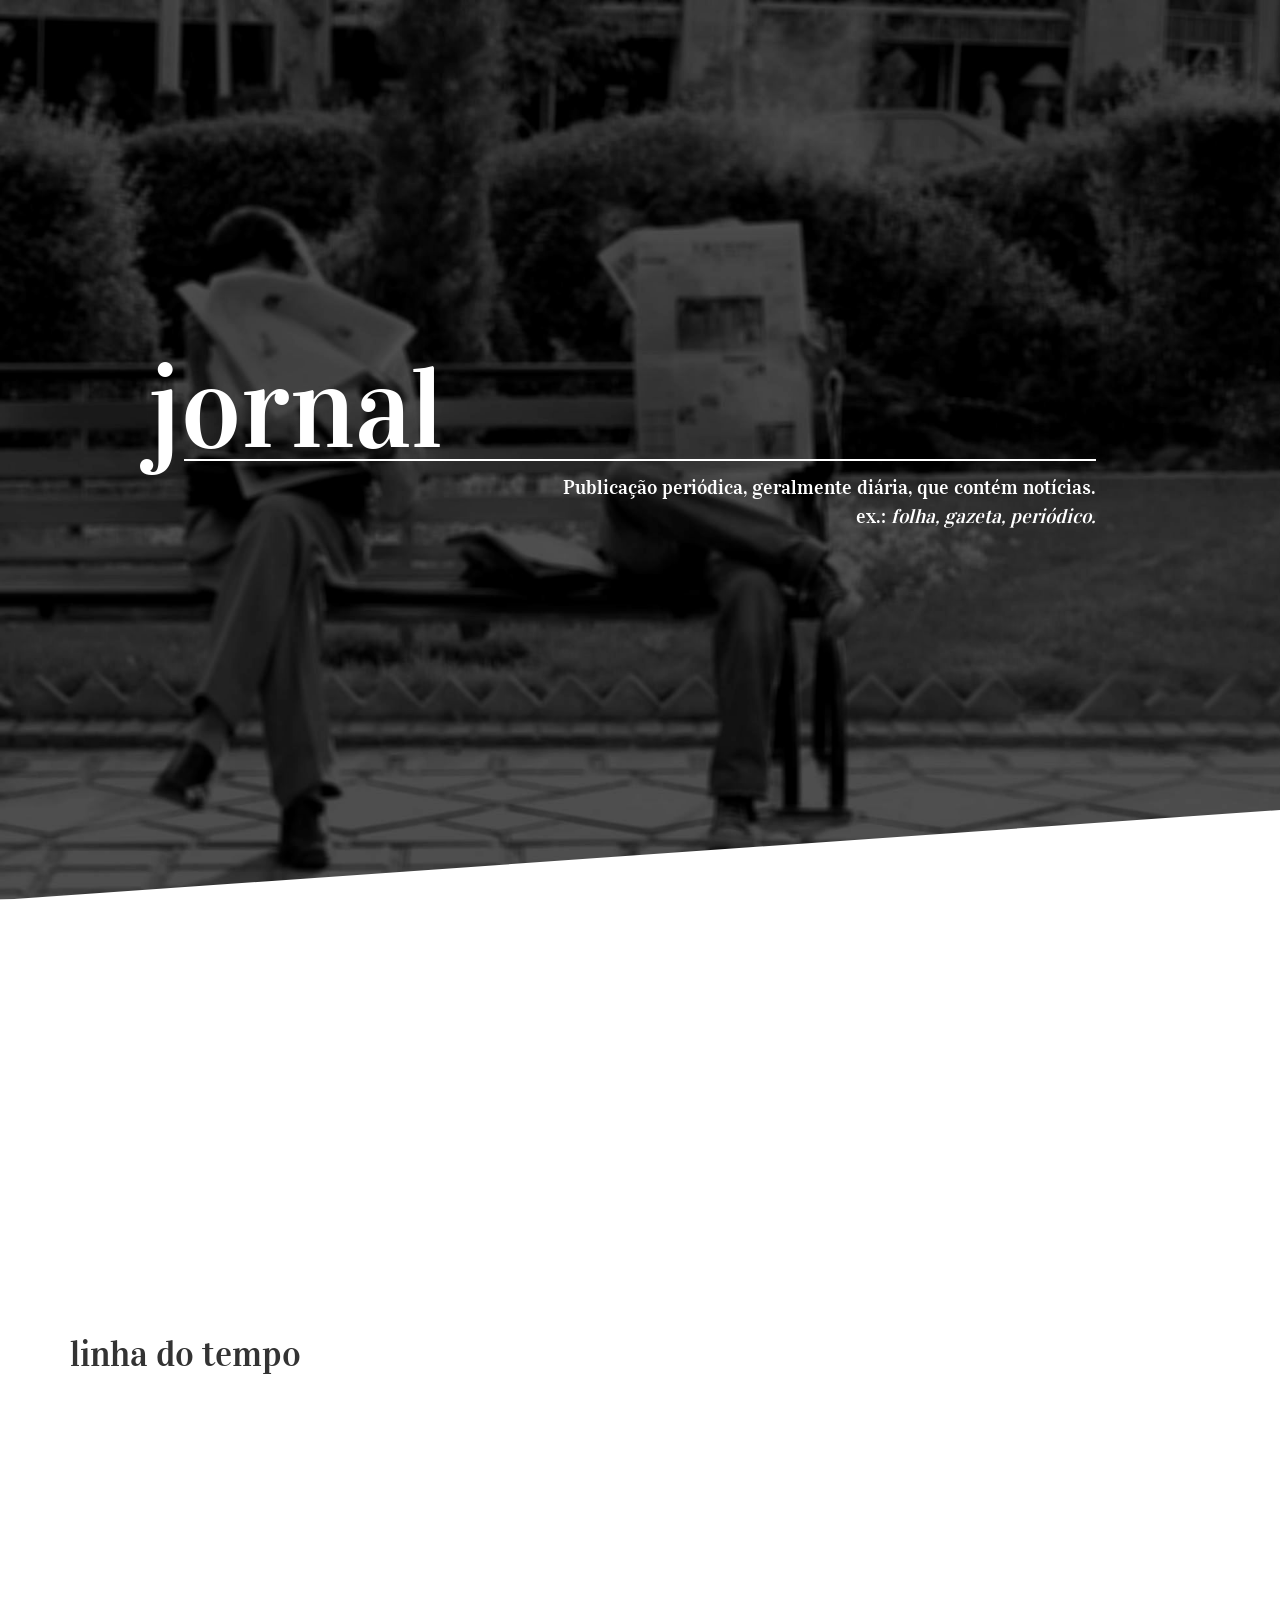
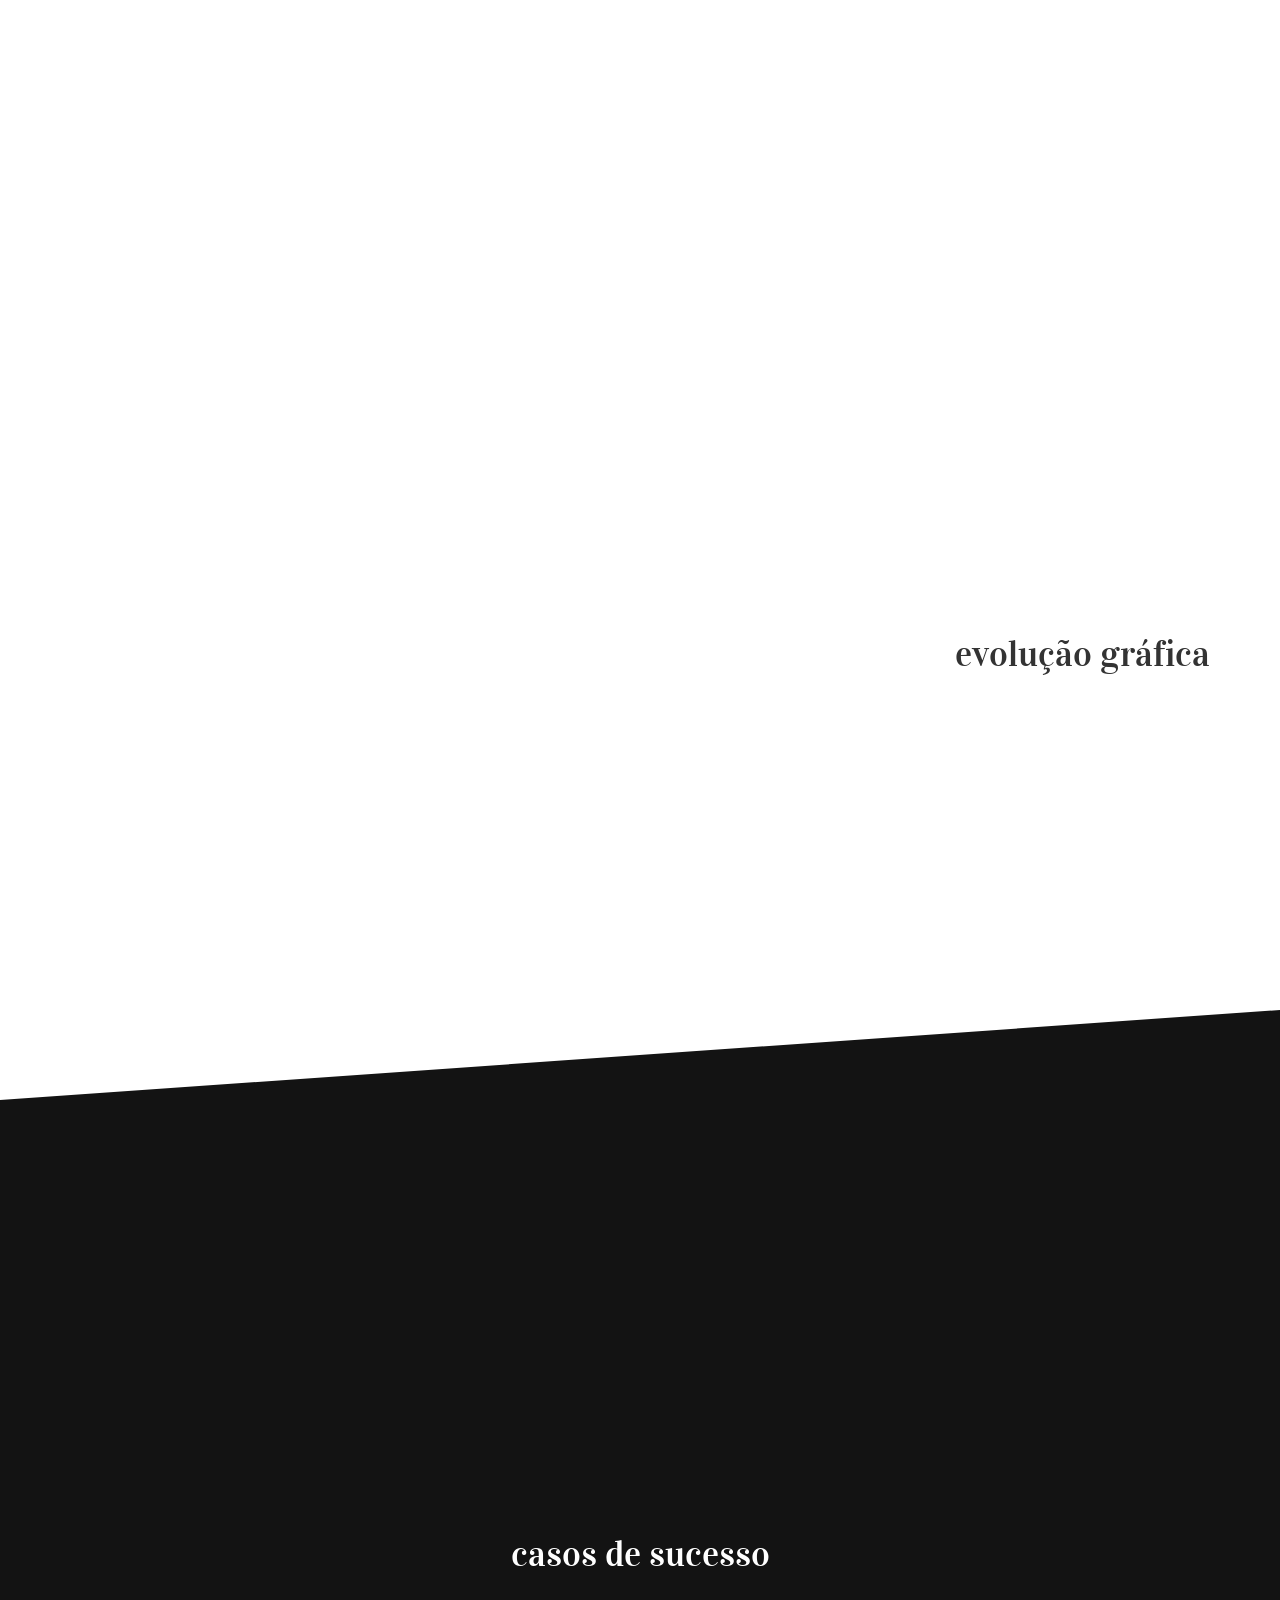
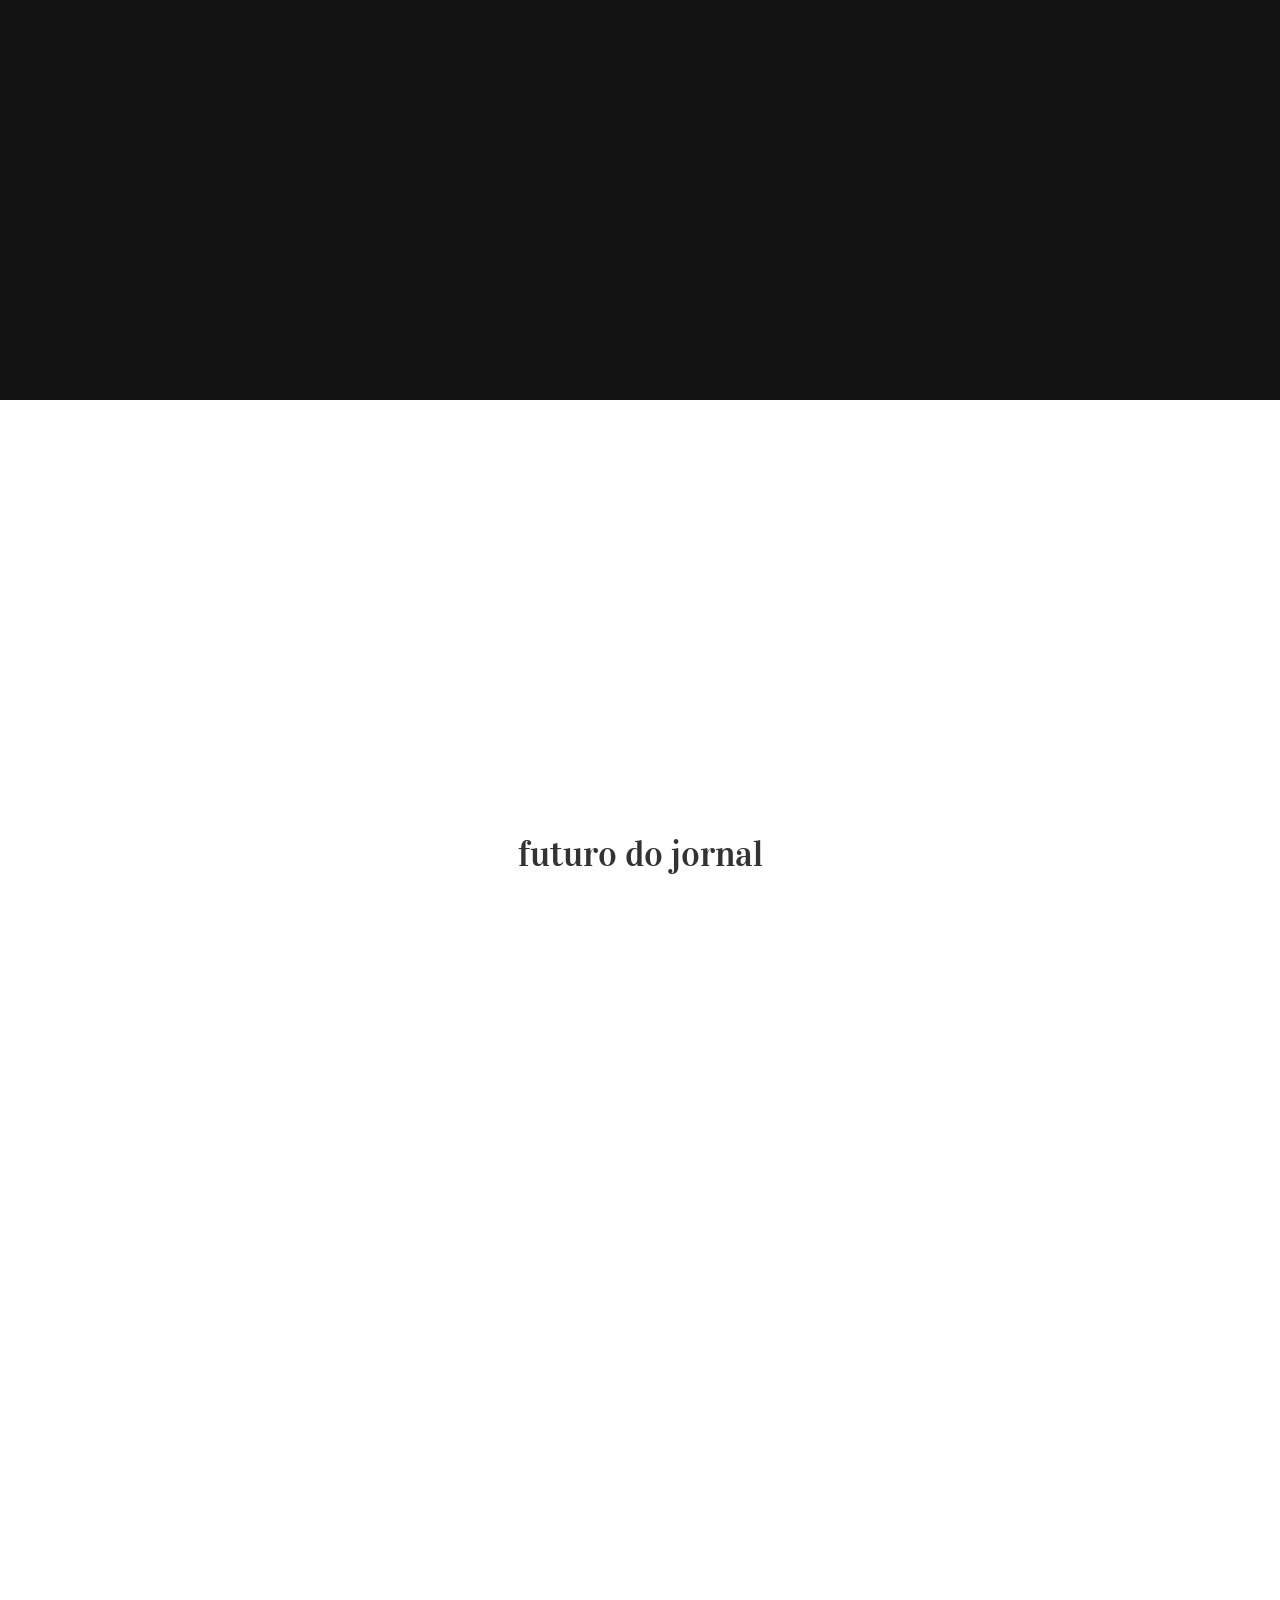
<file: index.html>
<!DOCTYPE html>
<html lang=pt>
	<head>
		<meta charset="UTF-8">
		<meta name="viewport" content="width=device-width, initial-scale=1.0" />

		<title>Jornal | Mídia Impressa</title>

		<link rel="stylesheet" type="text/css" href="css/bootstrap.css">
		<link rel="stylesheet" type="text/css" href="css/main.css">

		<script src="https://ajax.googleapis.com/ajax/libs/jquery/3.2.1/jquery.min.js"></script>
		<link href="https://fonts.googleapis.com/css?family=Vidaloka" rel="stylesheet">

		<script type="text/javascript" src="js/bootstrap.min.js"></script>
		<script type="text/javascript" src="js/main.js"></script>
	</head>

	<body>

	  <!--=== home! ===-->
	  <section id="home">
	    <article>
	      <div class="container">
	      	<div class="title">
	    	    <p>jornal</p>
	    	    <div class="separator"></div>
	    	    <div class="subtitle">
	    	    	Publicação periódica, geralmente diária, que contém notícias.
	    	  	  <br/>ex.: <i>folha, gazeta, periódico.</i>
	    	    </div>
	    	  </div>   	

	    	</div>
	    </article>
	  </section>

	  <svg xmlns="http://www.w3.org/2000/svg" viewBox="0 0 100 10" preserveAspectRatio="none" id="trans-1">
      <polygon points="100 0 100 10 0 10" />
    </svg>

    <section id="timeline">
	    <article>
        <div class="container">

	        <div class="section-title text-left">
	          <h1>linha do tempo</h1> 	  
	        </div>

	      </div>
	    </article>
	  </section>		

	  <svg xmlns="http://www.w3.org/2000/svg" viewBox="0 0 100 10" preserveAspectRatio="none" id="trans-2">
      <polygon points="100 0 0 0 100 10" />
    </svg>

    <section id="design">
	    <article>
        <div class="container">

	        <div class="section-title text-right">
	          <h1>evolução gráfica</h1> 	  
	        </div>

	      </div>
	    </article>
	  </section>	

	  <svg xmlns="http://www.w3.org/2000/svg" viewBox="0 0 100 10" preserveAspectRatio="none" id="trans-3">
      <polygon points="100 0 100 10 0 10" />
    </svg>	

	  <section id="cases">
	    <article>
        <div class="container">

	        <div class="section-title text-center invert">
	          <h1>casos de sucesso</h1> 	  
	        </div>

	      </div>
	    </article>
	  </section>		

	  <section id="future">
	    <article>
        <div class="container">

	        <div class="section-title text-center">
	          <h1>futuro do jornal</h1> 	  
	        </div>

	      </div>
	    </article>
	  </section>

    <svg xmlns="http://www.w3.org/2000/svg" viewBox="0 0 100 10" preserveAspectRatio="none" id="trans-4">
      <polygon points="100 10 100 0 0 0" />
    </svg>

	  <section id="end">
	    <article>
        <div class="container">

	        <div class="section-title text-right invert">
	          <h1>the end</h1> 	  
	        </div>

	      </div>
	    </article>
	  </section>

	</body>
</html>
</file>
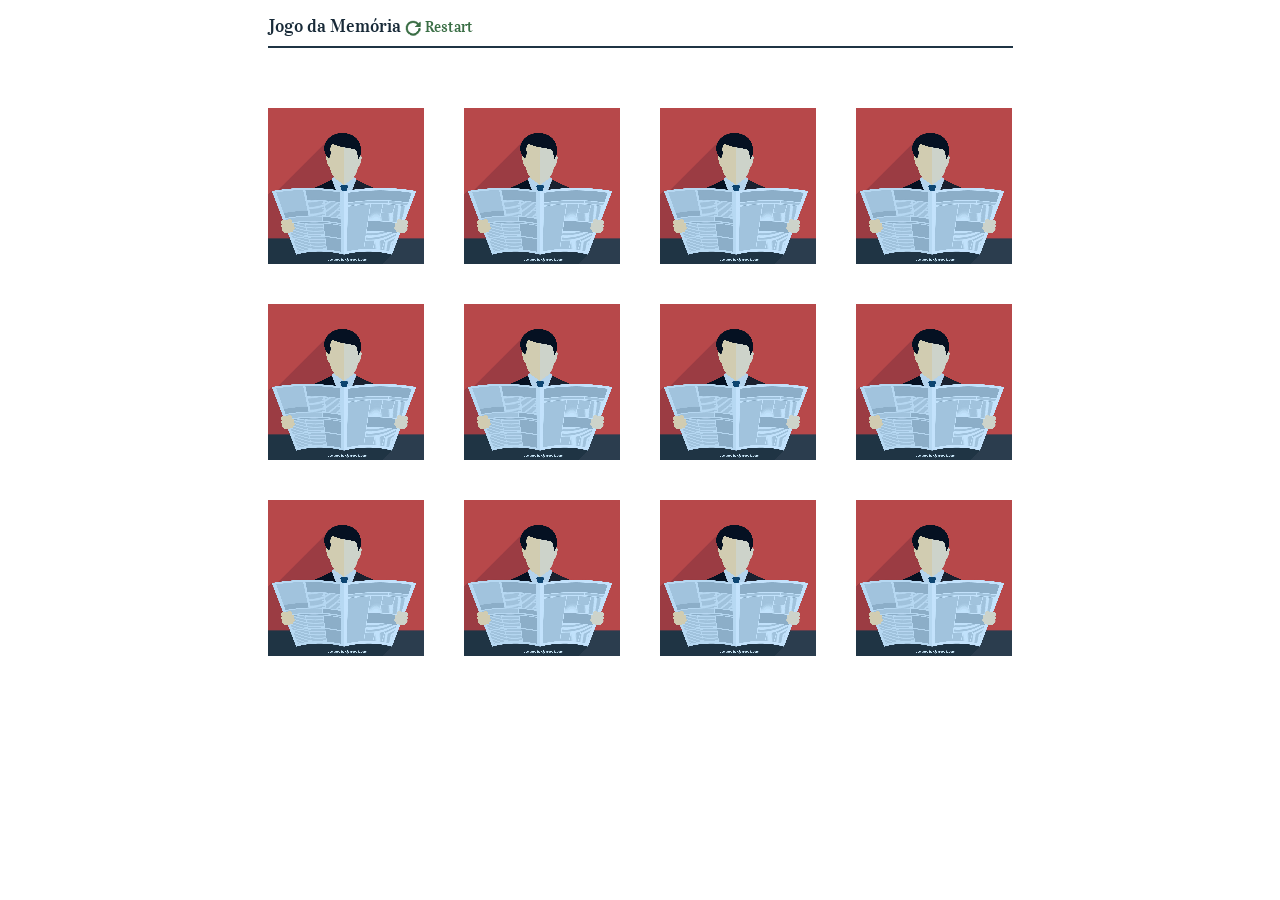
<file: memoria.html>
<!doctype html>
<head>
  <meta charset="utf-8">
  <meta http-equiv="X-UA-Compatible" content="IE=edge,chrome=1">
  <title>Mídia Impressa: Jornal</title>
  <meta name="description" content="Quizy jquery plugin for creating memory game (concentration gaim, pairs game)">
  <meta name="keywords" content="jquery plugin, memory game, concentration, pairs game, javascript, jquery" />

  <meta name="viewport" content="width=device-width">
  
  <link href="https://fonts.googleapis.com/css?family=Vidaloka" rel="stylesheet">

  <link rel="stylesheet" href="css/quizymemorygame.css">
  <link rel="stylesheet" href="css/main.css">

</head>
<body>
  <div id="main" role="main">
    
    <div class="overlay"></div>

    <div class="reset-button">
      Jogo da Memória <a id="restart" href=""> <div class="reset-icon"></div> Restart </a>

      <hr/>
    </div>

    <div id="tutorial-memorygame" class="quizy-memorygame">
      <ul>
          <li class="match1">
            <img src="img/press.png">
          </li>
          <li class="match2">
            <img src="img/medal.png">
          </li>
          <li class="match3">
            <img src="img/watergate.png">
          </li>
          <li class="match4">
            <img src="img/gazeta.png">
          </li>
          <li class="match5">
            <br><br><br><p class="text-style1">Teste 1</p>
          </li>
          <li class="match6">
            <br><br><br><p class="text-style1">Teste 2</p>
          </li>
          <li class="match1">
            <img src="img/gutenberg.png">
          </li>
          <li class="match2">
            <img src="img/pulitzer.png">
          </li>
          <li class="match3">
            <img src="img/waterteam.png">
          </li>
          <li class="match4">
            <br><br><p class="text-style1">Primeiro <br/>jornal impresso <br/>no Brasil</p>
          </li>
          <li class="match5">
            <br><br><br><p class="text-style1">Teste 1</p>
          </li>
          <li class="match6">
            <br><br><br><p class="text-style1">Teste 2</p>
          </li>
      </ul>      
    </div>

  <script>window.jQuery || document.write('<script src="js/jquery-1.7.1.min.js"><\/script>')</script>
  <script src="js/jquery-ui-1.8.17.custom.min.js"></script>
  
  <script src="js/jquery.flip.min.js"></script>
  <script src="js/jquery.quizymemorygame.js"></script>
  
  <script>
    var quizyParams = {itemWidth: 156, itemHeight: 156, itemsMargin:40, colCount:4, animType:'flip' , flipAnim:'tb', animSpeed:250, resultIcons:true, randomised:true }; 
    $('#tutorial-memorygame').quizyMemoryGame(quizyParams);
    $('#restart').click(function(){
      $('#tutorial-memorygame').quizyMemoryGame('restart');
      return false;
    });
  </script>

</body>
</html>
</file>
<file: css/main.css>
body{
  font-family: 'Vidaloka', serif;
  text-align: center;
  margin: 0px;
}
a{
  color: #ca393c;
  text-decoration: none;
}
header{
  height: 80px;
  background: #1f3444;
  text-align: left;
  margin-bottom: 80px;
  border-bottom:10px solid #7c8286;
}

header .logo-img{
  width: 75PX;
  margin-top: 30px;
}
header .text{
  display: inline-block;
  vertical-align: top;
  padding: 45px 5px;
  font-size: 32PX;
  color: #FFF;
  text-shadow: 5px 2px 7px #1f3444;
}
footer{ 
  position: relative;
  bottom: 0px;
  margin-top: 30px;
  padding-top: 10px;
  height: 90px;
  width: 100%;
  background: #1f3444;
}

footer .info{
  text-align: right;
  font-size: 12px;
  font-family: 'Trebuchet MS';
  font-weight: normal;
  color: white;
}
footer .logo-fabico{
  float: right;
  padding: 0px 10px;
}

hr{
  border: 1px solid #1f3444;
}

section{
  display: table;
  height: 100%;
  width: 100%;
  background-attachment: fixed;
  background-size: cover;
}
section article{
  display: table-cell; 
  vertical-align: middle;
}
.section-title.invert{
  color: white;
}
.separator{
  border: 1px solid white;
}

.container-custom{
  width: 90%;
  margin: auto;
}
/*=== Home ===*/
#home{
  min-height: 100vh;
  margin-bottom: -90px;
  background-image: url('img/bg.jpg');
}
#trans-1{
  display: block;
  width: 100%;
  height: 90px;
  background: transparent;
  fill: #fff;
}
.title{
  width: 80%;
  margin: auto;
  text-align: left;
}
.title p{
  margin-left: -35px;
  font-size: 115px;
  line-height: 80px;
  color: #FFF;
}
.title .subtitle{  
  color: white;
  text-align: right;
  margin-top: 12px;
  font-size: 20px;
}
/*=== Timeline ===*/
#timeline{
  background: #fff;
  min-height: 100vh;
}
#trans-2{
  display: block;
  width: 100%;
  height: 90px;
  background: transparent;
  fill: #fff;
}
/*=== Design ===*/
#design{
  margin: -90px  auto;
  min-height: 100vh;
  background-image: url('img/design.jpg');
}
#trans-3{
  display: block;
  width: 100%;
  height: 90px;
  background: transparent;
  fill: #131313;
}
/*=== Casos ===*/
#cases{
  min-height: 100vh;
  background-color: #131313;
}

/*=== Futuro ===*/
#future{
  min-height: 100vh;
  background-color: #fff;
}

/*=== Fim ===*/
#trans-4{
  display: block;
  width: 100%;
  height: 90px;
  background: transparent;
  fill: #fff;
}
#end{
  margin-top: -90px;
  min-height: 100vh;
  background-image: url('img/bg.jpg');
  background-position: bottom;
}

/*==== Jogo da Memória ====*/
body.overlay .overlay{
  background-color: rgba(218, 206, 206, 0.83);
  min-width: 100vw;
  min-height: 100vh;
  width: 100%;
  height: 100%;
  position: fixed;
  top: 0px;
  left: 0px;
  z-index: 1000;
}
.overlay{transition: .5s all ease-in;}

.reset-button{
  width: 745px;
  margin: 15px auto 60px auto;
  text-align: left;
  font-size: 18px;
  color: #182a38;
}
.reset-button a{
  vertical-align: middle;
  text-decoration: none;
  color: #3a6e45;
  font-size: 15px;
}
.reset-icon{
  vertical-align: middle;
  width: 17px;
  height: 17px;
  display: inline-block;
  background-size: cover;
  background-repeat: no-repeat;
  background-image: url('img/restart.png')
}

#tutorial-memorygame{
  margin:auto;
  width:745px;
}
.text-style1{
  font-size: 15px;
  color:#fff;
  font-weight:normal;
  margin:0;
  line-height:24pt;
}

@media (min-height: 900px){
  footer{
    position: fixed;
  }
}


@media (max-width: 768px){
  footer{
    position: fixed;
  }
}
</file>
<file: css/quizymemorygame.css>
/*
 CSS for Memogry game plugin
 Author: Yane Frenski
*/

/* the stle for the wrapper element */
.quizy-memorygame{
  position:relative;
  width:100%;
}

/* styles of the card to show */
.quizy-memorygame .mgcard-show{
  width:156px;
  height:156px;
}

.quizy-memorygame .quizy-mg-item{
  position:absolute;
  cursor:pointer;
  text-align:center;
}

.quizy-memorygame .quizy-mg-item .quizy-mg-item-bottom, .quizy-memorygame .quizy-mg-item .quizy-mg-item-top{
  position:absolute;
  top:0;
  left:0;
  text-align:center;
}

.quizy-mg-item .quizy-mg-item-top{
  background:url('img/quizy-mg-item-top.png');
}

/* styles for the popup notifications */
.quizy-mg-notification-fly{
  width:90px;
  height:90px;
  position:absolute;
  z-index:1000;
  display:none;
}

.quizy-mg-notification-fly-neg{
  background:url('img/quizy-mg-notif-neg.png');
}

.quizy-mg-notification-fly-pos{
  background:url('img/quizy-mg-notif-pos.png');
}

/* styles for the game summary */
#quizy-game-summary {
  width:300px;
  height:200px;
  position:absolute;
  z-index:1001;
  background: #b7484a;
  border:1px solid #980928;
  display:none;
  text-align: center;
}

#quizy-game-summary div.gs-column{
  width: 40%;
  display: inline-block;
  margin: 7px 0px;
  padding: 50px 0px 0px 0px;
  font-size: 12px;
  color:#fff;
  text-align:center;
  transition: .2s all ease;
  background-position: center top !important;

}

#quizy-game-summary #gs-column1{
  width: 100%;
  font-size: 16px;
  padding: 5px 0 10px 0;
  border-bottom: 4px double white;
}

#quizy-game-summary #gs-column2{
  background:url('img/mg-timeicon.png') no-repeat 70% 25%;
}

#quizy-game-summary #gs-column3{
  background:url('img/mg-clickicon.png') no-repeat 70% 25%;
}


#quizy-game-summary #gs-closebut,
#quizy-game-summary #gs-replaybut{
  display: inline-block;
  margin-top: 10px;
  width: 70px;
  padding: 10px;
  text-align: center;
  font-size: 12px;
  color: #FFF;
  background: #6f2e2f;
  cursor: pointer;
  transition: .2s all ease;
}

#quizy-game-summary #gs-closebut:hover, 
#quizy-game-summary #gs-replaybut:hover{
  background: #460809;
}

#quizy-game-summary #gs-replaybut{
  margin-right: 20px;
}

.quizy-game-clear{
  clear: both;
}
</file>
